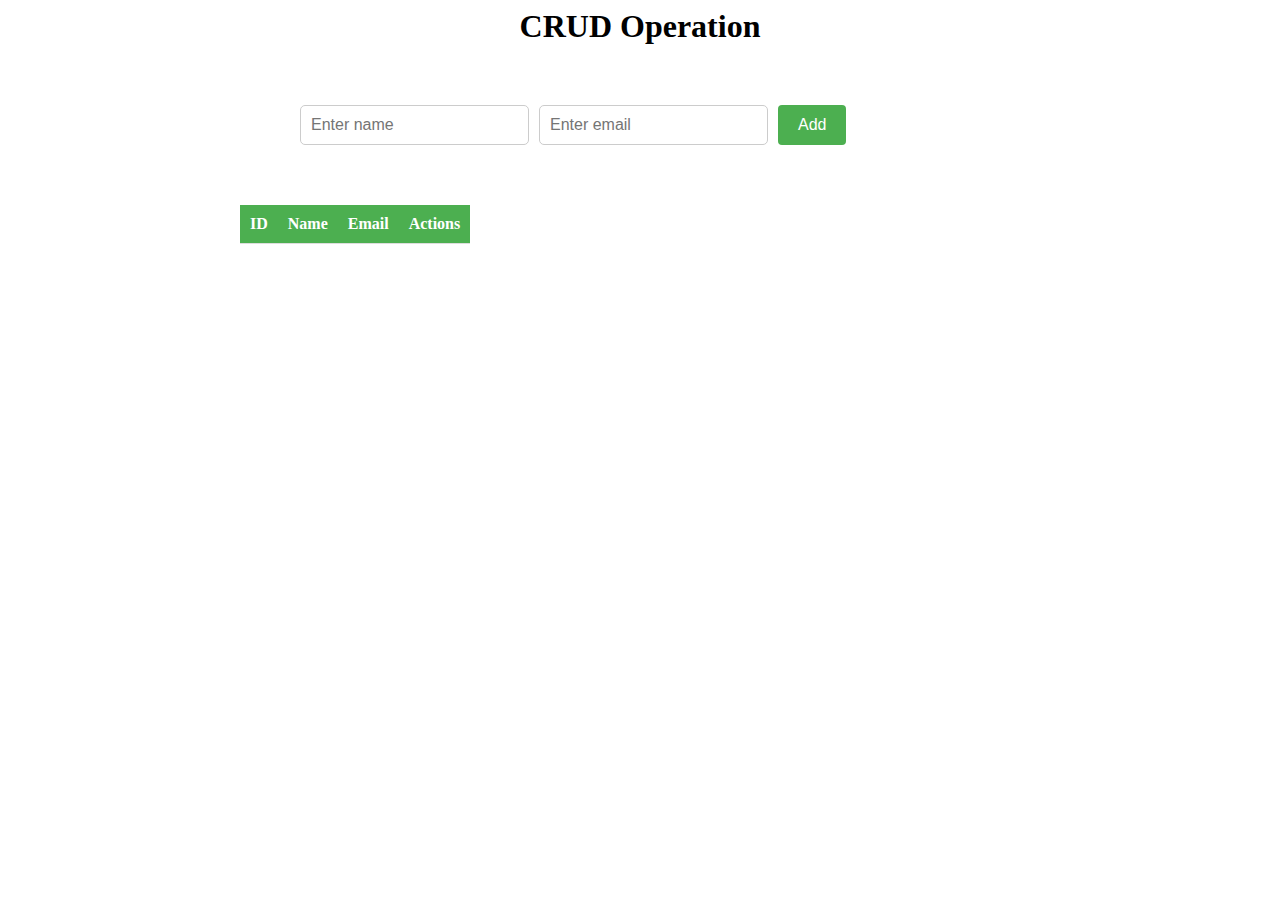
<file: CRUD OPERATION/index.html>
<!DOCTYPE html>
<html lang="en">
<head>
    <meta charset="UTF-8">
    <meta http-equiv="X-UA-Compatible" content="IE=edge">
    <meta name="viewport" content="width=device-width, initial-scale=1.0">
    <title>CRUD Operation</title>
    <link rel="stylesheet" href="style.css"/>
</head>
<body>
    <div id="container">
        <h1>CRUD Operation</h1>
        <div id="input-container">
            <input type="text" id="name-input" placeholder="Enter name">
            <input type="email" id="email-input" placeholder="Enter email">
            <button id="add-btn">Add</button>
        </div>
        <table>
            <thead>
                <tr>
                    <th>ID</th>
                    <th>Name</th>
                    <th>Email</th>
                    <th>Actions</th>
                </tr>
            </thead>
            <tbody id="table-body"></tbody>
        </table>
        <div id="update-container">
            <input type="text" id="update-name-input">
            <input type="email" id="update-email-input">
            <button id="update-btn">Update</button>
            <button id="cancel-btn">Cancel</button>
        </div>
    </div>
</body>
<script src="script.js"></script>
</html>
</file>
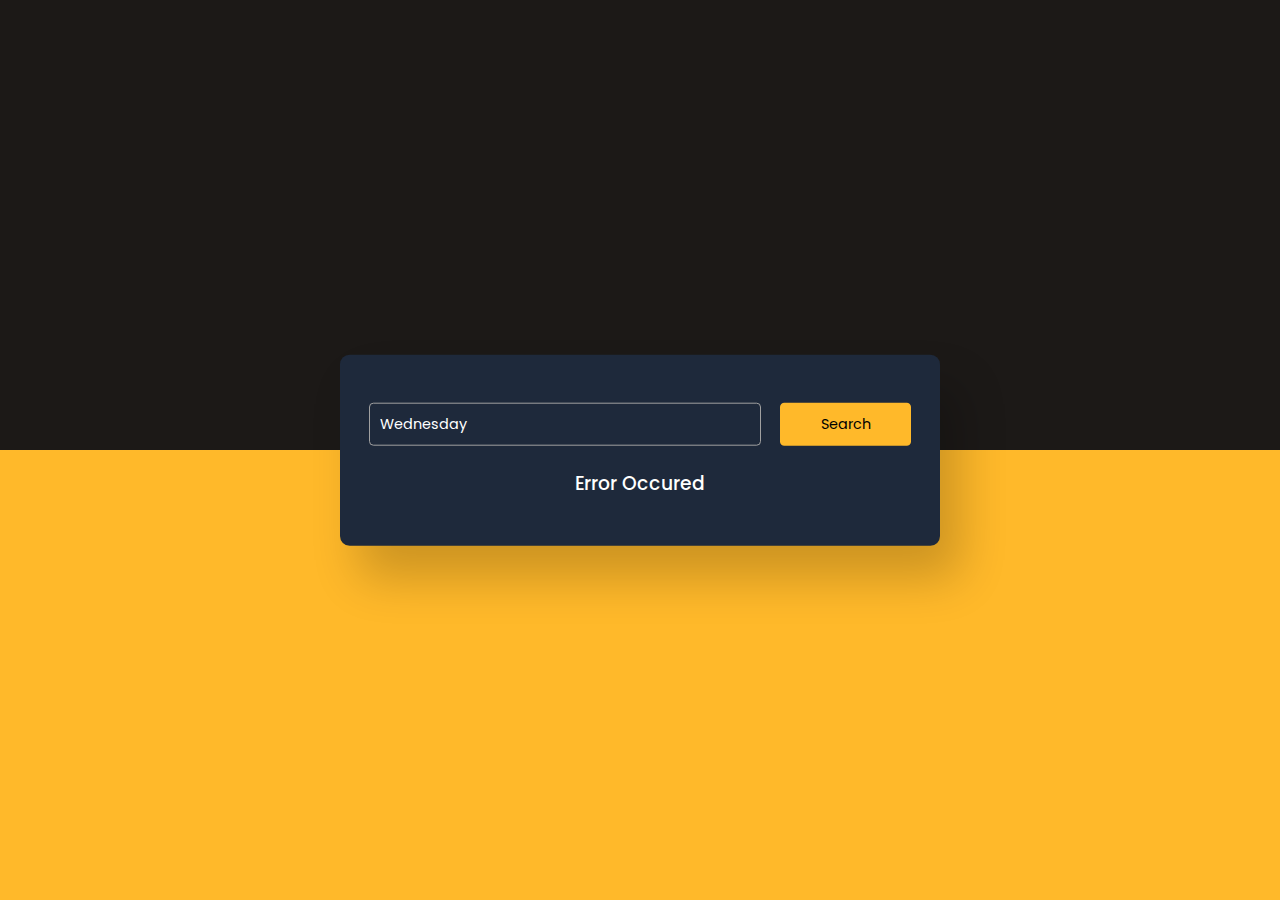
<file: MovieInfo/index.html>
<!DOCTYPE html>
<html lang="en">

<head>
    <meta charset="UTF-8">
    <meta http-equiv="X-UA-Compatible" content="IE=edge">
    <meta name="viewport" content="width=device-width, initial-scale=1.0">
    <link rel="stylesheet" href="style.css">
    <title>Movie Guide App</title>
</head>

<body>

    <div class="container">
        <div class="search-container">
            <input type="text" id="movie-name" placeholder="Enter movie name here..." value="Wednesday">
            <button id="search-btn">Search</button>
        </div>
        <div id="result"></div>
    </div>



    <script src="key.js"></script>
    <script src="index.js"></script>

</body>

</html>
</file>
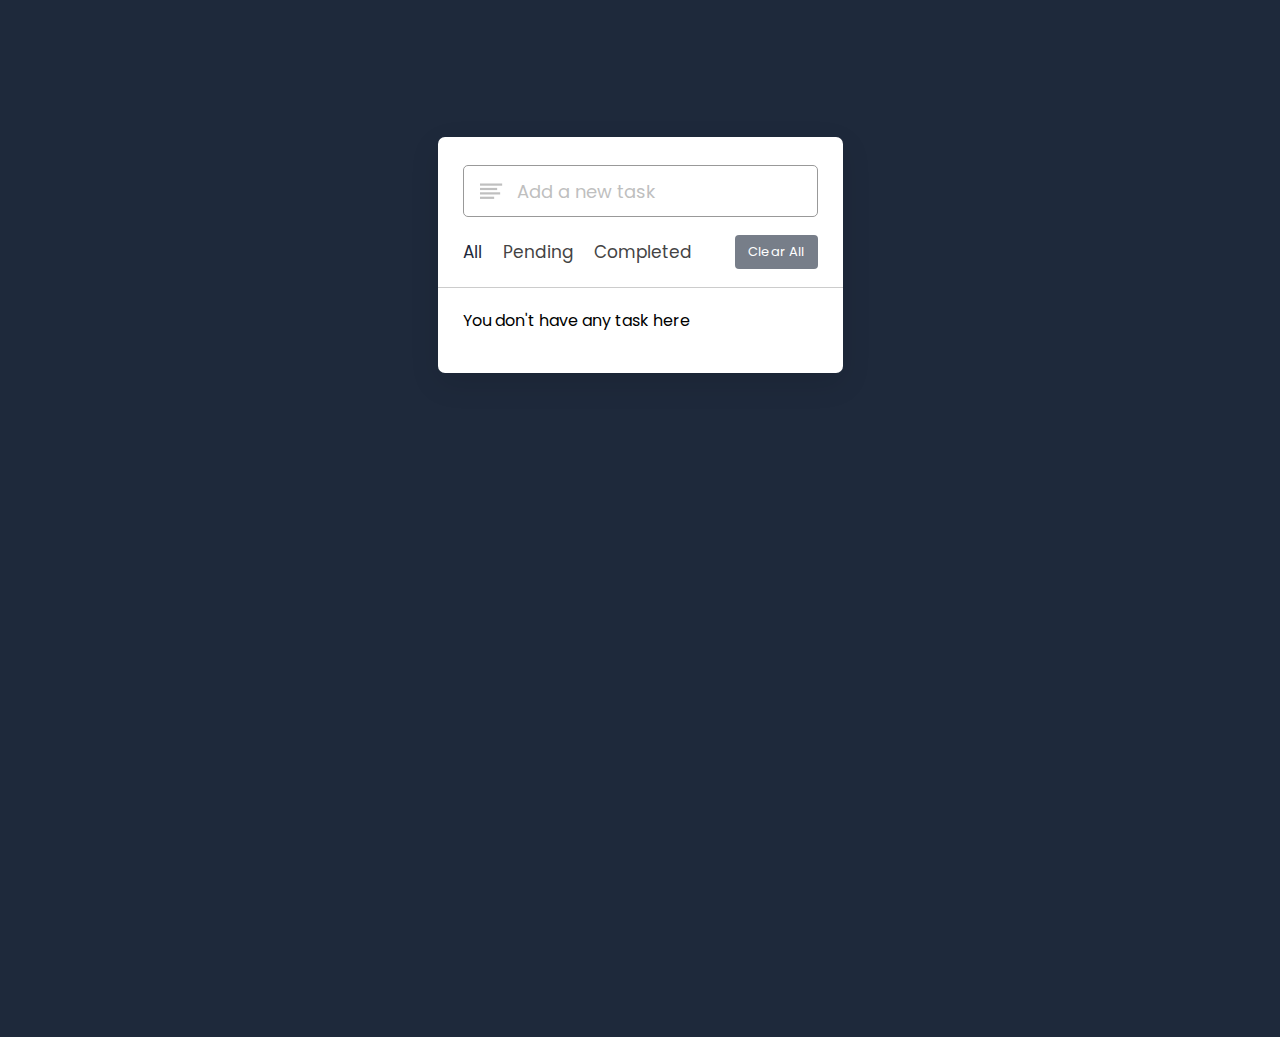
<file: ToDo/index.htm>
<!DOCTYPE html>
<html lang="en">
<head>
    <meta charset="UTF-8">
    <meta http-equiv="X-UA-Compatible" content="IE=edge">
    <meta name="viewport" content="width=device-width, initial-scale=1.0">
    <link rel="stylesheet" href="https://unicons.iconscout.com/release/v4.0.0/css/line.css">
    <link rel="stylesheet" href="style.css"/>
    <title>ToDo List</title>
</head>
<body>
    <div class="wrapper">
        <div class="task-input">
            <img src="bars-icon.svg">
            <input type="text" placeholder="Add a new task">
        </div>
        <div class="controls">
            <div class="filters">
                <span id="all" class="active">
                    All
                </span>
                <span id="pending">Pending</span>
                <span id="Completed">Completed</span>
            </div>
            <button class="clear-btn">Clear All</button>
        </div>
        <ul class="task-box"></ul>
    </div>
    <script src="index.js"></script>
</body>
</html>
</file>
<file: CRUD OPERATION/style.css>
#container{
    max-width: 800px;
    margin: 0 auto;
    text-align: center;
   
}
h1{
    margin-top: 0;
}

#input-container{
    margin-bottom: 20px;
    display: flex; 
    flex-direction: unset;
    margin: 60px;
}
#name-input,
#email-input,
#update-name-input,
#update-email-input{
    padding: 10px;
    font-size: 16px;
    margin-right: 10px;
    border-radius: 5px;
    border: 1px solid #ccc;
}
#name-input:focus,
#email-input:focus,
#update-name-input:focus,
#update-email-input:focus{
    border-radius:  #66afe9;
    outline: 0;
    -webkit-box-shadow: inset 0 1px 1px rgba(0,0,0,.075),0 0 8px rgba(102,175,233,.6);
    box-shadow:inset 0 1px 1px rgba(0,0,0,.075),0 0 8px rgba(102,175,233,.6);
}
button{
    padding: 10px 20px;
    font-size: 16px;
    cursor: pointer;
    background-color: #4CAF50;
    color: white;
    border: none;
    border-radius: 4px;
}
button:hover{
    background-color: #3e8e41;
}
table{
    border-collapse: collapse;
    width: 100px;
    margin-bottom: 20px;
}
th,td{
    padding: 10px;
    text-align: left;
    border-bottom: 1px solid #ddd;
}
th{
    background-color: #4CAF50;
    color: white;
}
#update-container{
    display: none;
    margin-top: 20px;

}
#update-btn{
    background-color: #2196F3;

}
#cancel-btn{
    background-color: #f44336;
}
.edit-btn{
    background-color: #ffc107;
}
.delete-btn{
    background-color: #dc3545;
    margin-left: 10px;
}
</file>
<file: MovieInfo/style.css>
@import url('https://fonts.googleapis.com/css2?family=Poppins:wght@300;500;600;700&display=swap');

*{
    margin: 0;
    padding: 0;
    box-sizing: border-box;
    font-family: 'Poppins', sans-serif;

}

body{
    height: 100vh;
    background: linear-gradient(#1c1917 50%, #ffb92a 50%);
}

.container{
    font-size: 16px;
    width: 90vh;
    max-width: 37.5em;
    padding:  3em 1.8em;
    background-color: #1e293b;
    position: absolute;
    transform:  translate(-50%, -50%);
    top: 50%;
    left: 50%;
    border-radius: 0.6em;
    box-shadow: 1.2em 2em 3em rgba(0, 0,0, 0.2);
}

.search-container{
    display: grid;
    grid-template-columns: 9fr 3fr;
    gap: 1.2em;
}

.search-container input, .search-container button{
    font-size:  0.9em;
    outline: none;
    border-radius: 0.3em;
}

.search-container input{
    background-color:  transparent;
    border:  1px solid #a0a0a0;
    color: #fff;
    padding:  0.7em;
}

.search-container input:focus{
    border-color: #fff;

}

.search-container button{
    background-color: #ffb92a;
    border:none;
    cursor: pointer;
}

#result{
    color: #fff;
}
.info{
    position: relative;
    display: grid;
    grid-template-columns: 4fr 8fr;
    margin-top: 1.2em;
}

.poster{
    width: 100%;
}

h2{
    text-align:  center;
    font-size: 1.5em;
    font-weight: 600;
    letter-spacing: 0.06em;
}

.rating{
    display: flex;
    align-items:  center;
    justify-content: center;
    gap: 0.6em;
    margin: 0.6em 0 0.9em 0;
}

.rating img{
    width: 1.2em;
}

.rating h4{
    display: inline-block;
    font-size: 1.1em;
    font-weight: 500;
}

.details{
    display: flex;
    font-size: 0.95em;
    gap: 1em;
    justify-content: center;
    color: #a0a0a0;
    margin: 0.6em 0;
    font-weight: 300;

}

.genre{
    display: flex;
    justify-content: space-around;
}

.genre div{
    border: 1px solid #a0a0a0;
    font-size: 0.75em;
    padding: 0.4em 1.6em;
    border-radius: 0.4em;
    font-weight: 300;
}
h3{
    font-weight: 500;
    margin-top: 1.2em;

}

p{
    font-size: 0.9em;
    font-weight: 300;
    line-height: 1.8em;
    text-align: justify;
    color: #a0a0a0;
}
.msg{
    text-align: center;
}

@media screen and (max-width:600px){
    .container{
        font-size: 14px;
    }
    .poster{
        margin: auto;
        width: auto;
        max-height: 10.8em;
    }

    .info{
        grid-template-columns: 1fr;
    }
}
</file>
<file: ToDo/style.css>
@import url('https://fonts.googleapis.com/css2?family=Poppins:wght@400;500;600;700&display=swap');

*{
    margin: 0;
    padding: 0;
    box-sizing: border-box;
    font-family: 'Poppins', sans-serif;
}

body{
    width: 100%;
    height: 100vh;
    overflow: hidden;
    background: #1e293b;
}

::selection{
    color: #fff;
    background: #1e293b;
}

.wrapper{
    max-width: 405px;
    background: #fff;
    margin: 137px auto;
    padding: 28px 0 30px;
    border-radius: 7px;
    box-shadow: 0 10px 30px rgba(0, 0, 0, 0.1);
}

.task-input{
    height: 52px;
    padding: 0 25px;
    position: relative;
}

.task-input img{
    top: 50%;
    position: absolute;
    transform: translate(17px, -50%);
}

.task-input input{
    height: 100%;
    width: 100%;
    outline: none;
    font-size: 18px;
    border-radius: 5px;
    padding: 0 20px 0 53px;
    border: 1px solid #999;
}

.task-input input:focus, .task-input input.active{
    padding-left: 52px;
    border: 2px solid #1e293b;
}

.task-input input::placeholder{
    color: #bfbfbf;
}

.controls, li{
    display: flex;
    align-items: center;
    justify-content: space-between;
}

.controls{
    padding: 18px 25px;
    border-bottom: 1px solid #ccc;
}

.filters span{
    margin: 0 8px;
    font-size: 17px;
    color: #444;
    cursor: pointer;
}

.filters span:first-child{
    margin-left: 0;
}

.filters span.active{
    color: #1e293b;
}

.controls .clear-btn{
    border: none;
    opacity: 0.6;
    outline: none;
    color: #fff;
    cursor: pointer;
    font-size: 13px;
    padding: 7px 13px;
    border-radius: 4px;
    background: #1e293b;
    letter-spacing: 0.3px;
    pointer-events: none;
    transition: transform 0.25s ease;
}

.clear-btn.active{
    opacity: 0.9;
    pointer-events: auto;
}

.clear-btn:active{
    transform: scale(0.93);
}

.task-box{
    margin-top: 20px;
    margin-right: 5px;
    padding: 0 20px 10px 25px;
}

.task-box.overflow{
    overflow-y: auto;
    max-height: 300px;
}

.task-box::-webkit-scrollbar{
    width: 5px;
}

.task-box::-webkit-scrollbar-track{
    background: #f1f1f1;
    border-radius: 25px;
}

.task-box::-webkit-scrollbar-thumb{
    background: #e6e6e6;
    border-radius: 25px;
}

.task-box .task{
    list-style: none;
    font-size: 17px;
    margin-bottom: 18px;
    padding-bottom: 16px;
    align-items: flex-start;
    border-bottom: 1px solid #ccc;
}

.task-box .task:last-child{
    margin-bottom: 0;
    border-bottom: 0;
    padding-bottom: 0;
}

.task-box .task label{
    display: flex;
    align-items: flex-start;
}

.task-box label input{
    margin-top: 7px;
    accent-color: #1e293b;
}

.task-box label p{
    user-select: none;
    margin-left: 12px;
    word-wrap: break-word;
}

.task label p.checked{
    text-decoration: line-through;
}

.task-box .settings{
    position: relative;
}

.settings :where(i, li){
    cursor: pointer;
}

.settings .task-menu{
    z-index: 10;
    right: -5px;
    bottom: -65px;
    padding: 5px 0;
    background: #fff;
    position: absolute;
    border-radius: 4px;
    transform: scale(0);
    transform-origin: top right;
    box-shadow: 0 0 6px rgba(0, 0, 0, 0.15);
    transition: transform 0.2s ease;
}

.task-box .task:last-child .task-menu{
    bottom: 0;
    transform-origin: bottom right;
}

.task-box .task:first-child .task-menu{
    bottom: -65px;
    transform-origin: top right;
}

.task-menu.show{
    transform: scale(1);
}

.task-menu li{
    height: 25px;
    font-size: 16px;
    margin-bottom: 2px;
    padding: 17px 15px;
    cursor: pointer;
    justify-content: flex-start;
}

.task-menu li:last-child{
    margin-bottom: 0;
}

.settings li:hover{
    background: #f5f5f5;
}

.settings li i{
    padding-right: 8px;
}

@media (max-width: 400px){
    body{
        padding: 0 10px;
    }

    .wrapper{
        padding: 20px 0;
    }

    .filters span{
        margin: 0 5px;
    }

    .task-input{
        padding: 0 20px;
    }

    .controls{
        padding: 18px 20px;
    }

    .task-box{
        margin-top: 20px;
        margin-right: 5px;
        padding: 0 15px 10px 20px;
    }

    .task label input{
        margin-top: 4px;
    }

}
</file>
